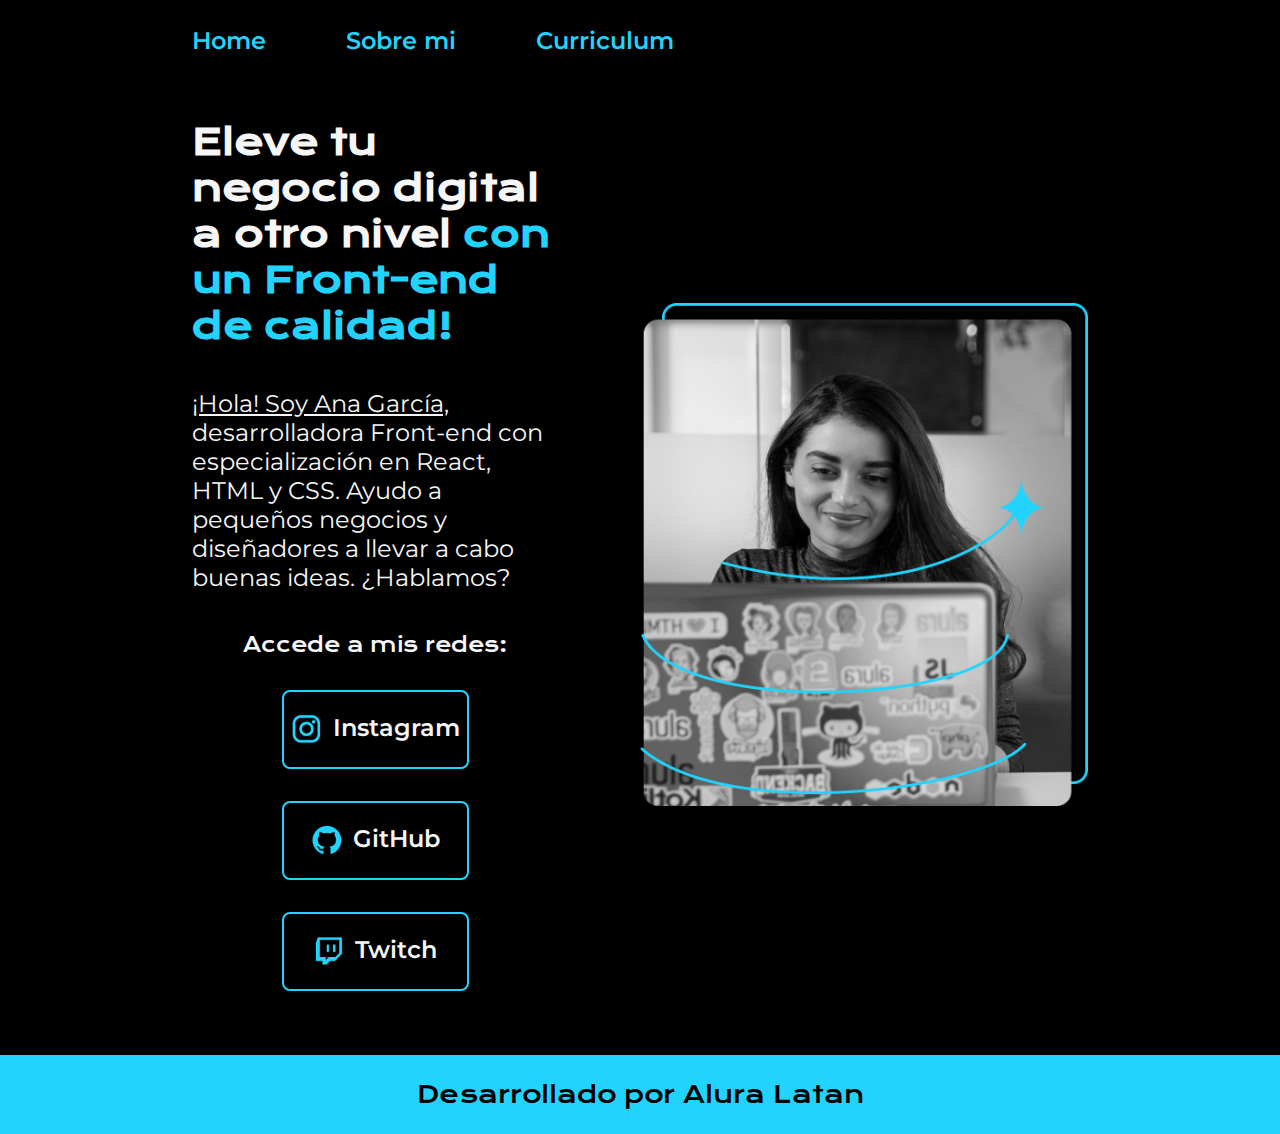
<file: index.html>
<!DOCTYPE html>
<html lang="en">
<head>
    <meta charset="UTF-8">
    <meta name="viewport" content="width=device-width, initial-scale=1.0">
    <title>Portafolio</title>
    <link rel="stylesheet" href="./styles/style.css">
</head>
<body>
    <header class="header">
        <nav class="header__menu">
            <a class="header__menu__link" href="index.html">Home</a>
            <a class="header__menu__link" href="about.html">Sobre mi</a>
            <a class="header__menu__link" href="curriculo.html">Curriculum</a>
        </nav>
    </header>
    <main class="presentacion">
        <section class="presentacion__contenido">
            <h1 class="presentacion__contenido__titulo">Eleve tu negocio digital a otro nivel <strong class="titulo-destaque"> con un Front-end de calidad! </strong></h1>
            <p class="presentacion__contenido__texto">
               <INS>¡Hola! Soy Ana García,</INS>  desarrolladora Front-end con especialización en React, HTML y CSS.
                Ayudo a pequeños negocios y diseñadores a llevar a cabo buenas ideas. ¿Hablamos?
            </p>
            <div class="presentacion__enlaces">
                <h2 class="presentacion__enlaces__subtitulo">Accede a mis redes:</h2>
                <a 
                    class="presentacion__enlaces__link" href="https://www.instagram.com/">
                    <img src="./assets/instagram.png" alt="Instagram"> Instagram
                </a>
                <a 
                    class="presentacion__enlaces__link" href="https://www.github.com/">
                    <img src="./assets/github.png" alt="GitHub"> GitHub
                </a>
                <a 
                    class="presentacion__enlaces__link" href="https://www.twitch.com/">
                    <img src="./assets/twitch.png" alt="Twitch"> Twitch
                </a>
            </div>
        </section>
        <img  class="presentacion__imagen" src="/assets/Imagem.png" alt="Imagen de Ana Garcia trabajando">
    </main>
    <footer>
        <p class="footer">Desarrollado por Alura Latan</p>
    </footer>
</body>
</html>
</file>
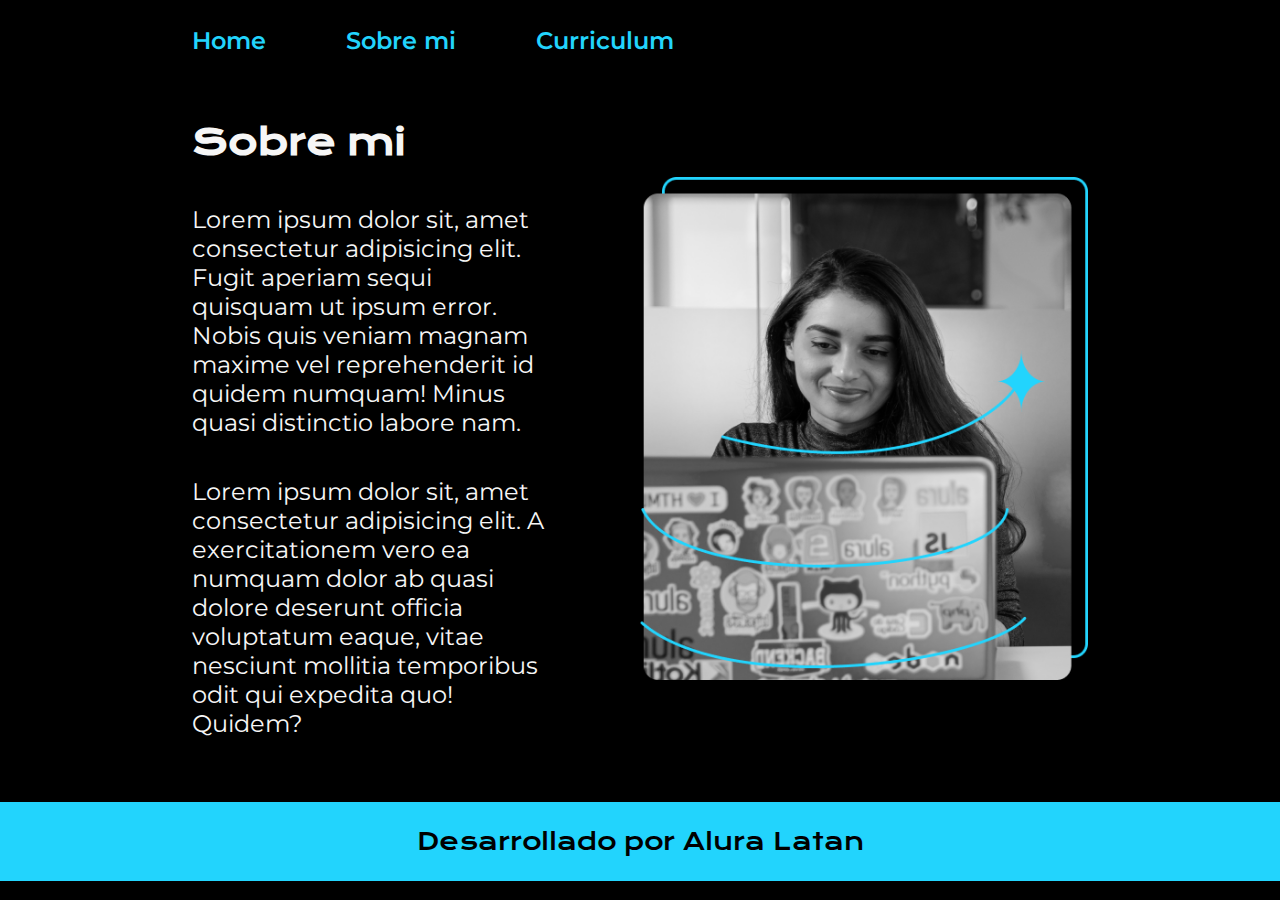
<file: about.html>
<!DOCTYPE html>
<html lang="es-CO">
<head>
    <meta charset="UTF-8">
    <meta name="viewport" content="width=device-width, initial-scale=1.0">
    <title>Sobre mi</title>
    <link rel="stylesheet" href="./styles/style.css">
</head>
<body>
    <header class="header">
        <nav class="header__menu">
            <a class="header__menu__link" href="index.html">Home</a>
            <a class="header__menu__link" href="about.html">Sobre mi</a>
            <a class="header__menu__link" href="curriculo.html">Curriculum</a>
        </nav>
    </header>
    <main class="presentacion">
        <section class="presentacion__contenido">
            <h1 class="presentacion__contenido__titulo">Sobre mi</h1>
            <p class="presentacion__contenido__texto">
                Lorem ipsum dolor sit, amet consectetur adipisicing elit. Fugit aperiam sequi quisquam ut ipsum error. Nobis quis veniam magnam maxime vel reprehenderit id quidem numquam! Minus quasi distinctio labore nam.
            </p>
            <p class="presentacion__contenido__texto">
                Lorem ipsum dolor sit, amet consectetur adipisicing elit. A exercitationem vero ea numquam dolor ab quasi dolore deserunt officia voluptatum eaque, vitae nesciunt mollitia temporibus odit qui expedita quo! Quidem?
            </p>
        </section>
        <img class="presentacion__imagen" src="/assets/Imagem.png" alt="Imagen de Ana Garcia trabajando">

    </main>
    <footer>
        <p class="footer">Desarrollado por Alura Latan</p>
    </footer>
</body>
</html>
</file>
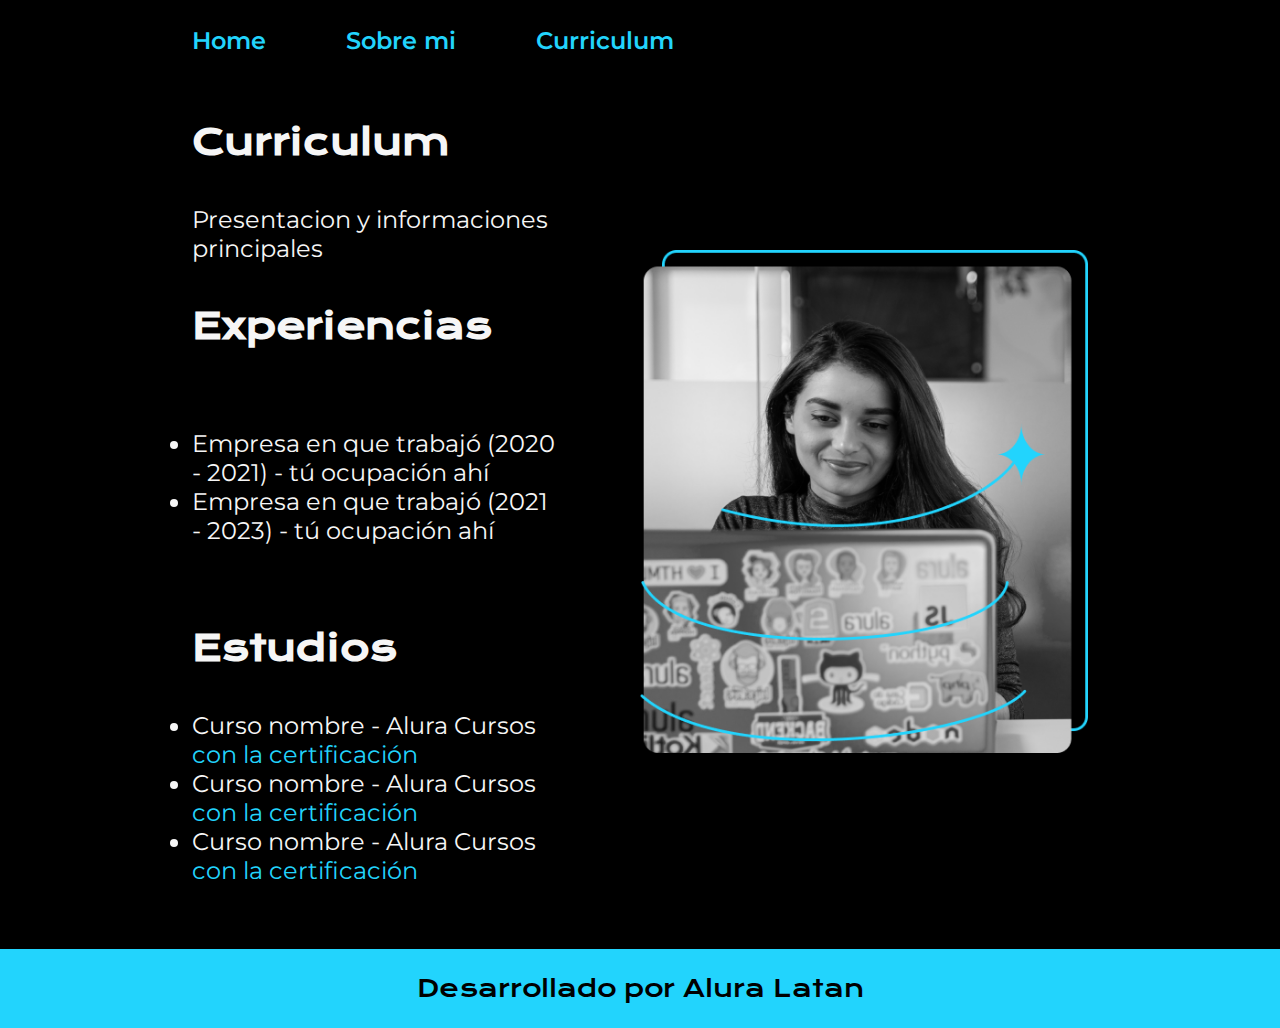
<file: curriculo.html>
<!DOCTYPE html>
<html lang="es-CO">
<head>
    <meta charset="UTF-8">
    <meta name="viewport" content="width=device-width, initial-scale=1.0">
    <title>Curriculum</title>
    <link rel="stylesheet" href="styles/style.css">
</head>
<body>
    <header class="header">
        <nav class="header__menu">
            <a class="header__menu__link" href="index.html">Home</a>
            <a class="header__menu__link" href="about.html">Sobre mi</a>
            <a class="header__menu__link" href="curriculo.html">Curriculum</a>
        </nav>
    </header>
    <main class="presentacion">
        <section class="presentacion__contenido">
            <h1 class="presentacion__contenido__titulo">
                Curriculum</h1>
                <p class="presentacion__contenido__texto">
                    Presentacion y informaciones principales

                </p>
                <h2 class="presentacion__contenido__titulo">Experiencias</h2>
                <p class="presentacion__contenido__texto">
                    <ul class="presentacion__contenido__texto">
                        <li> Empresa en que trabajó (2020 - 2021) - tú ocupación ahí </li>
                        <li> Empresa en que trabajó (2021 - 2023) - tú ocupación ahí </li>
                    </ul>
                </p>
                <h2 class="presentacion__contenido__titulo">Estudios</h2>
                <div class="presentacion__contenido__texto">
                    <ul class="presentacion__contenido__texto">
                        <li>Curso nombre - Alura Cursos <a href="linkdelacertificacion">con la certificación</a> </li>
                        <li>Curso nombre - Alura Cursos <a href="linkdelacertificacion">con la certificación</a></li>
                        <li>Curso nombre - Alura Cursos <a href="linkdelacertificacion">con la certificación</a></li>
                    </ul>
                </div>
               
        </section>
            <img class="presentacion__imagen" src="./assets/Imagem.png" alt="Foto de Ana García desarrolando un proyecto">
    </main>
    <footer>
        <p class="footer">Desarrollado por Alura Latan</p>
    </footer>
</body>
</html>
</file>
<file: styles/style.css>
@import url('https://fonts.googleapis.com/css2?family=Krona+One&family=Montserrat:ital,wght@0,100..900;1,100..900&display=swap');

:root{
    --color-primario: #000000;
    --color-secundario: #F6F6F6;
    --color-terciario: #22D4FD;
    --color-hover: #272727;


    --fuente-montserrat: "Montserrat", sans-serif;
    --fuente-Krona: "Krona One", sans-serif;
}

*{
    padding: 0;
    margin: 0;
}

body{
    background-color: var(--color-primario);
    color: var(--color-secundario);
    box-sizing: border-box;
}

.header{
    padding: 2% 0% 0% 15% ;
}

.header__menu{
    display: flex;
    gap: 80px;
}

.header__menu__link{
    font-family: var(--fuente-montserrat);
    font-size: 1.5rem;
    font-weight: 600;
    color: var(--color-terciario);
    text-decoration: none;
}

.presentacion{
    display: flex;
    align-items: center;
    padding: 5% 15%;
    justify-content: space-between;
    gap: 82px;
}

.presentacion__contenido{
    width: 50%;
    display: flex;
    flex-direction: column;
    gap: 40px;
}

.titulo-destaque{
    color: var(--color-terciario);
}


.presentacion__contenido__titulo{
    font-size: 2.25rem;
    font-family: var(--fuente-Krona);
}

.presentacion__contenido__texto{
    font-size: 1.5rem;
    font-family: var(--fuente-montserrat);
}

.presentacion__enlaces{
    display: flex;
    justify-content: space-between;
    flex-direction: column;
    align-items: center;
    gap: 32px;
}

.presentacion__enlaces__subtitulo{
    font-family: var(--fuente-Krona);
    font-size: 20px;
    font-weight: 400;
}

.presentacion__enlaces__link{
    width: 50%;
    text-align: center;
    padding: 21.5px 0;
    border-radius: 8px;
    font-family: var(--fuente-montserrat);
    font-size: 1.5rem;
    font-weight: 600;
    text-decoration: none;
    color: var(--color-secundario);
    border: 2px solid var(--color-terciario);
    display: flex;
    justify-content: center;
    gap: 10px;
}

.presentacion__enlaces__link:hover{
    background-color: var(--color-hover);
}

.presentacion__contenido__texto a{
    text-decoration: none;
    color: var(--color-terciario);
}

.presentacion__imagen{
    width: 50%;
}

.footer{
    background-color: var(--color-terciario);
    padding: 24px;
    color:  var(--color-primario);
    text-align: center;
    font-family: var(--fuente-Krona);
    font-size: 1.5rem;
    font-weight: 400;
}

@media (max-width : 1200px ){

    .header{
        padding: 10%;
    }

    .header__menu{
        justify-content: center;
    }

    .presentacion{
        flex-direction: column-reverse;
        padding: 5%;

    }

    .presentacion__contenido{
        width: auto;
    }

}
</file>
